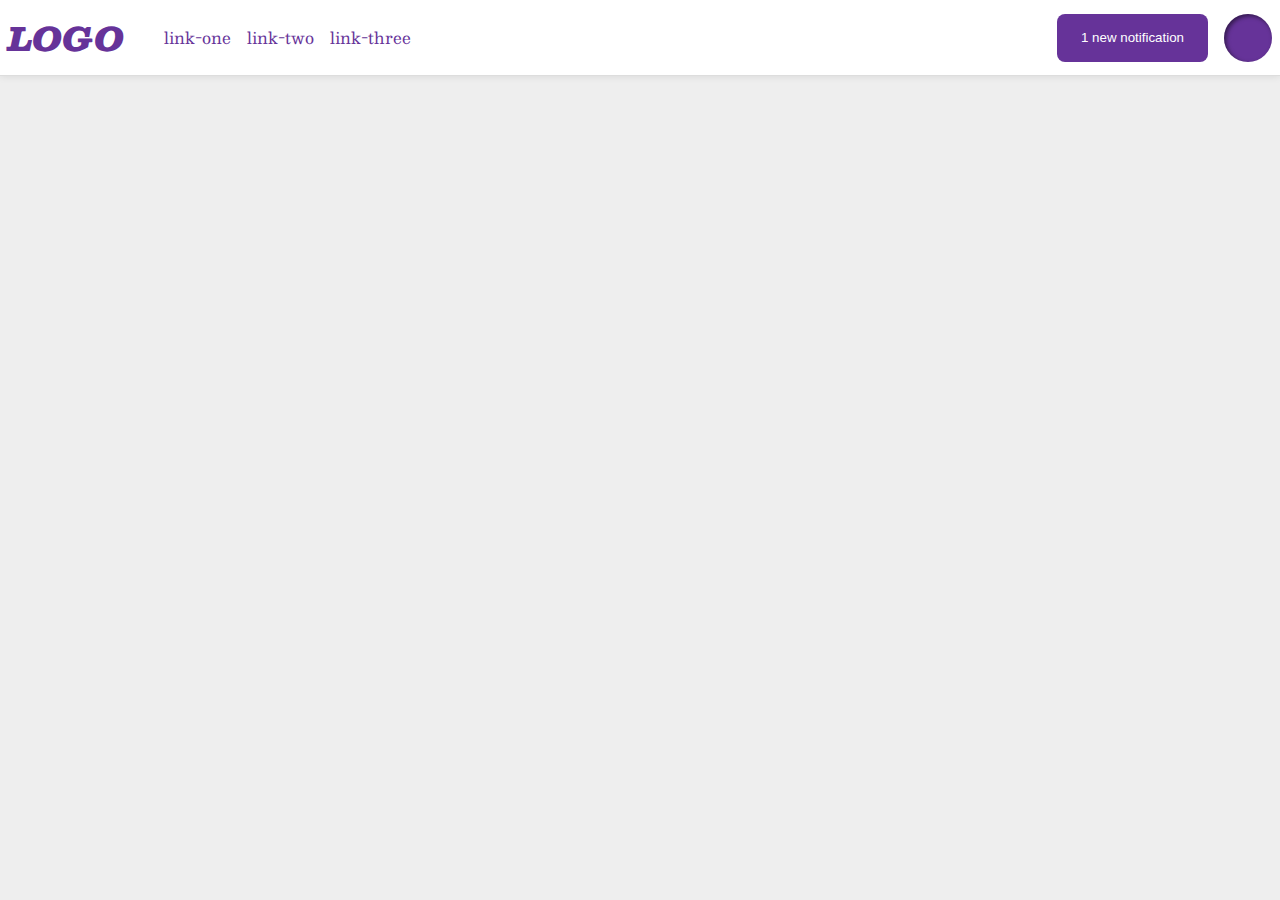
<file: foundations/flex/03-flex-header-2/index.html>
<!DOCTYPE html>
<html lang="en">
  <head>
    <meta charset="UTF-8">
    <meta http-equiv="X-UA-Compatible" content="IE=edge">
    <meta name="viewport" content="width=device-width, initial-scale=1.0">
    <title>Flex Header 2</title>
    <link rel="stylesheet" href="style.css">
  </head>
  <body>
    <div class="header">
      <div class="left-side-nav">
        <div class="logo">
          LOGO
        </div>
        <ul class="links">
          <li><a href="https://google.com">link-one</a></li>
          <li><a href="https://google.com">link-two</a></li>
          <li><a href="https://google.com">link-three</a></li>
        </ul>
      </div>
        
      <div class="right-side-nav">
        <button class="notifications">
          1 new notification
        </button>
        <div class="profile-image"></div>
      </div>
    </div>
  </body>
</html>
</file>
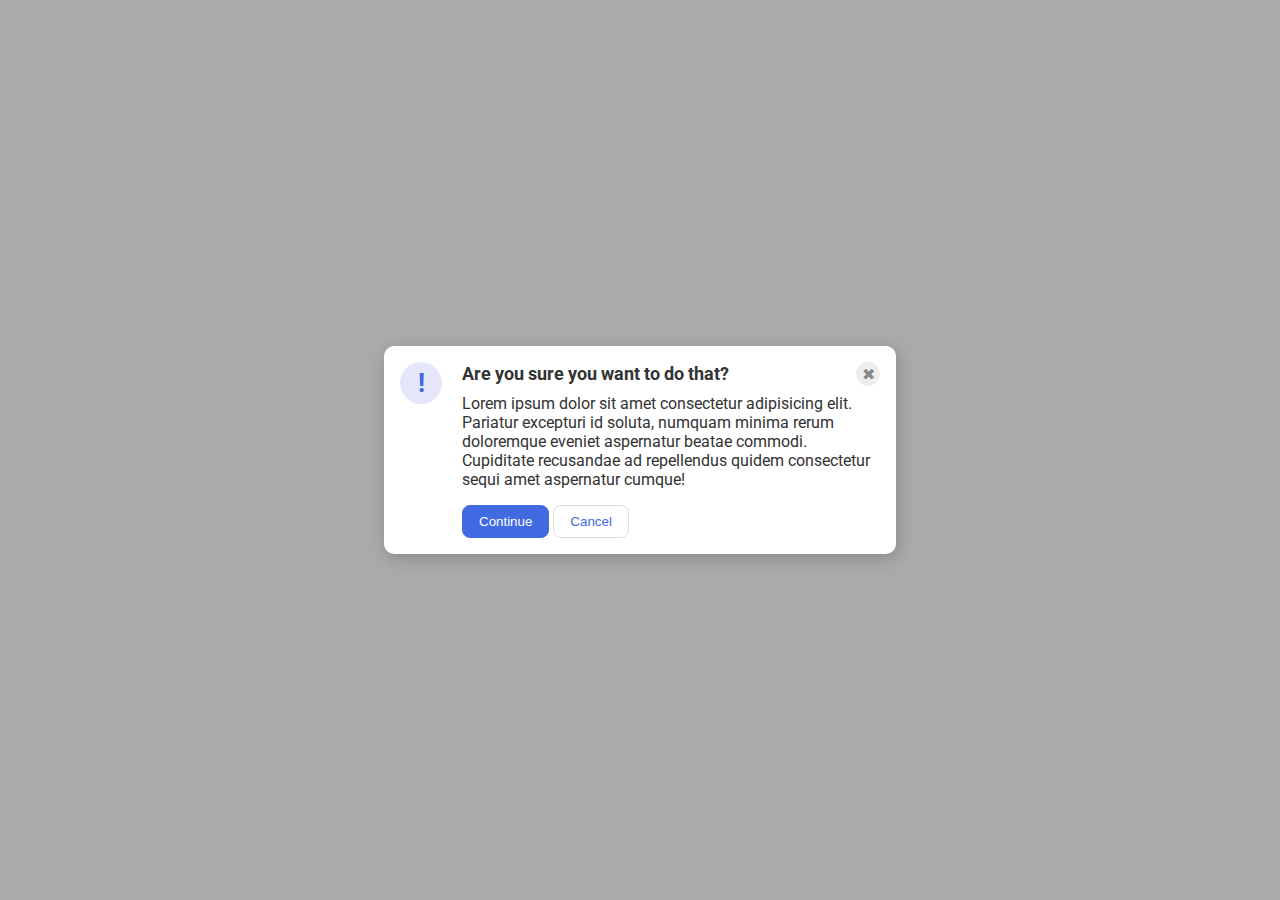
<file: foundations/flex/05-flex-modal/index.html>
<!DOCTYPE html>
<html lang="en">
  <head>
    <meta charset="UTF-8">
    <meta http-equiv="X-UA-Compatible" content="IE=edge">
    <meta name="viewport" content="width=device-width, initial-scale=1.0">
    <link rel="stylesheet" href="style.css">
    <title>Modal</title>
  </head>
  <body>
    <div class="modal">
      <div class="icon">!</div>

      <div class="container">

        <div class="header">Are you sure you want to do that?
          <button class="close-button">✖</button>
        </div>
          
          <div class="text">Lorem ipsum dolor sit amet consectetur adipisicing elit. Pariatur excepturi id soluta, numquam minima rerum doloremque eveniet aspernatur beatae commodi. Cupiditate recusandae ad repellendus quidem consectetur sequi amet aspernatur cumque!</div>
            <button class="continue">Continue</button>
            <button class="cancel">Cancel</button>
    </div>
  </body>
</html>
</file>
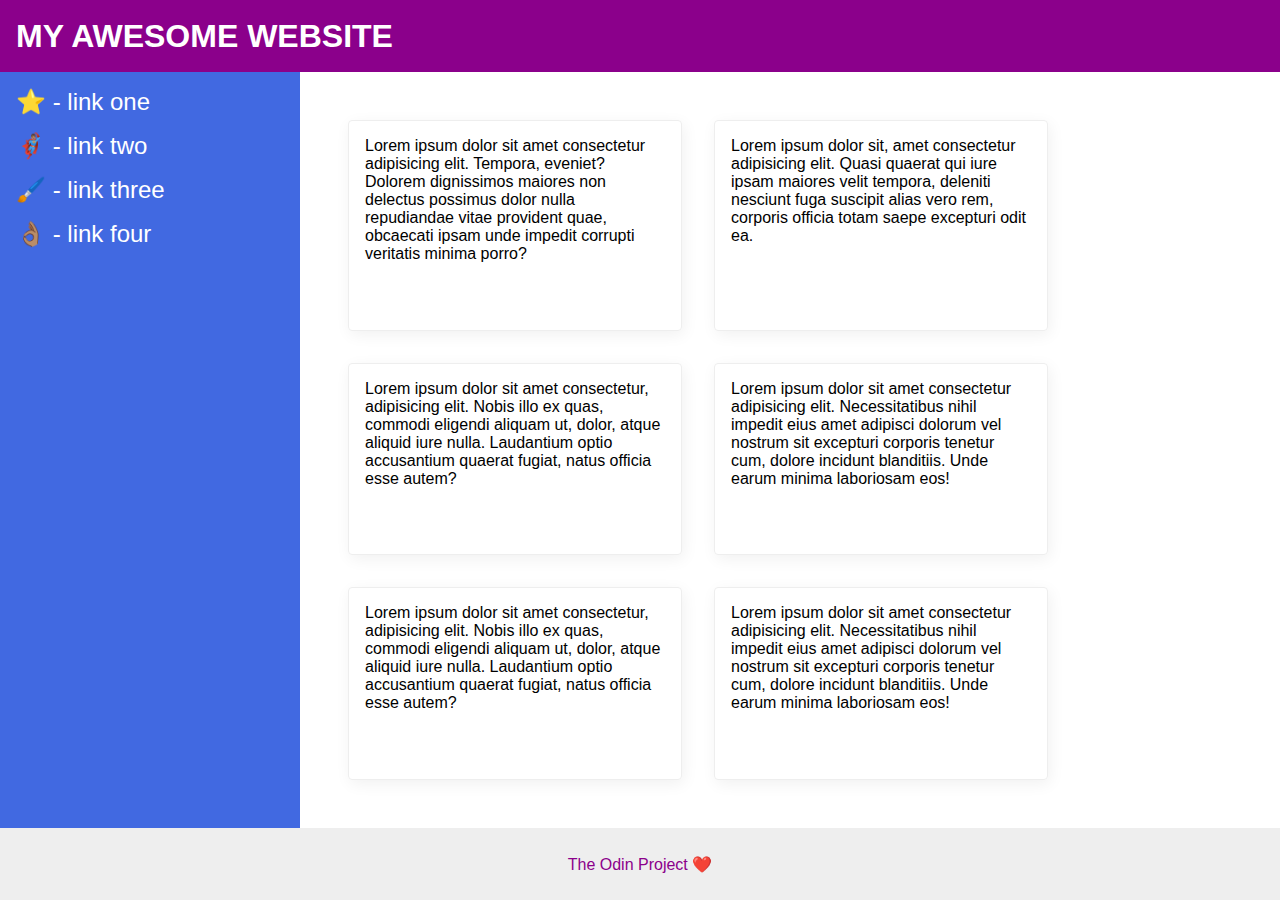
<file: foundations/flex/07-flex-layout-2/index.html>
<!DOCTYPE html>
<html lang="en">
  <head>
    <meta charset="UTF-8">
    <meta http-equiv="X-UA-Compatible" content="IE=edge">
    <meta name="viewport" content="width=device-width, initial-scale=1.0">
    <title>The Holy Grail</title>
    <link rel="stylesheet" href="style.css">
  </head>
  <body>
    <div class="header">
      MY AWESOME WEBSITE
    </div>
    
  <div class="header-container">
      <div class="sidebar">
        <ul>
          <li><a href="#">⭐ - link one</a></li>
          <li><a href="#">🦸🏽‍♂️ - link two</a></li>
          <li><a href="#">🖌️ - link three</a></li>
          <li><a href="#">👌🏽 - link four</a></li>
        </ul>
      </div>

    <div class="container">

      <div class="card">Lorem ipsum dolor sit amet consectetur adipisicing elit. Tempora, eveniet? Dolorem dignissimos maiores non delectus possimus dolor nulla repudiandae vitae provident quae, obcaecati ipsam unde impedit corrupti veritatis minima porro?</div>
      <div class="card">Lorem ipsum dolor sit, amet consectetur adipisicing elit. Quasi quaerat qui iure ipsam maiores velit tempora, deleniti nesciunt fuga suscipit alias vero rem, corporis officia totam saepe excepturi odit ea.</div>
      <div class="card">Lorem ipsum dolor sit amet consectetur, adipisicing elit. Nobis illo ex quas, commodi eligendi aliquam ut, dolor, atque aliquid iure nulla. Laudantium optio accusantium quaerat fugiat, natus officia esse autem?</div>
      <div class="card">Lorem ipsum dolor sit amet consectetur adipisicing elit. Necessitatibus nihil impedit eius amet adipisci dolorum vel nostrum sit excepturi corporis tenetur cum, dolore incidunt blanditiis. Unde earum minima laboriosam eos!</div>
      <div class="card">Lorem ipsum dolor sit amet consectetur, adipisicing elit. Nobis illo ex quas, commodi eligendi aliquam ut, dolor, atque aliquid iure nulla. Laudantium optio accusantium quaerat fugiat, natus officia esse autem?</div>
      <div class="card">Lorem ipsum dolor sit amet consectetur adipisicing elit. Necessitatibus nihil impedit eius amet adipisci dolorum vel nostrum sit excepturi corporis tenetur cum, dolore incidunt blanditiis. Unde earum minima laboriosam eos!</div>
    </div>
  </div>
      
    <div class="footer">
      The Odin Project ❤️
    </div>
  </body>
</html>
</file>
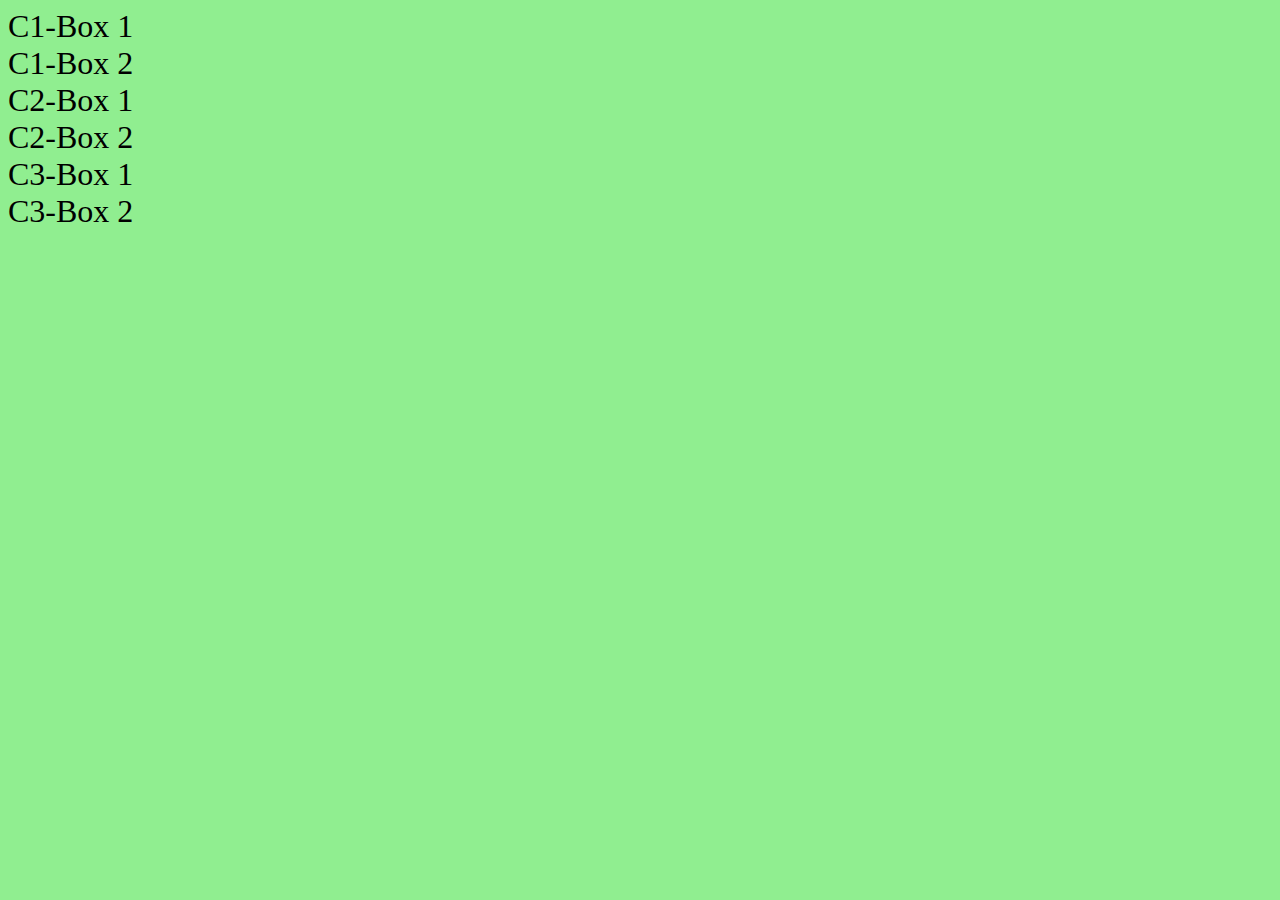
<file: foundations/flex/flex-attempt/index.html>
<!DOCTYPE html>
<html lang="en">
<head>
    <meta charset="UTF-8">
    <meta name="viewport" content="width=device-width, initial-scale=1.0">
    
    <link rel="stylesheet" href="./style.css">
    <title>Flex Attempt</title>
</head>
<body>
    
    <div class="container-1"> 
        <div class="box">C1-Box 1</div> 
        <div class="box">C1-Box 2</div> 
    </div>

    <div class="container-2"> 
        <div class="box">C2-Box 1</div> 
        <div class="box">C2-Box 2</div> 
    </div>
    
    <div class="container-3"> 
        <div class="box">C3-Box 1</div> 
        <div class="box">C3-Box 2</div> 
    </div>

</body>
</html>
</file>
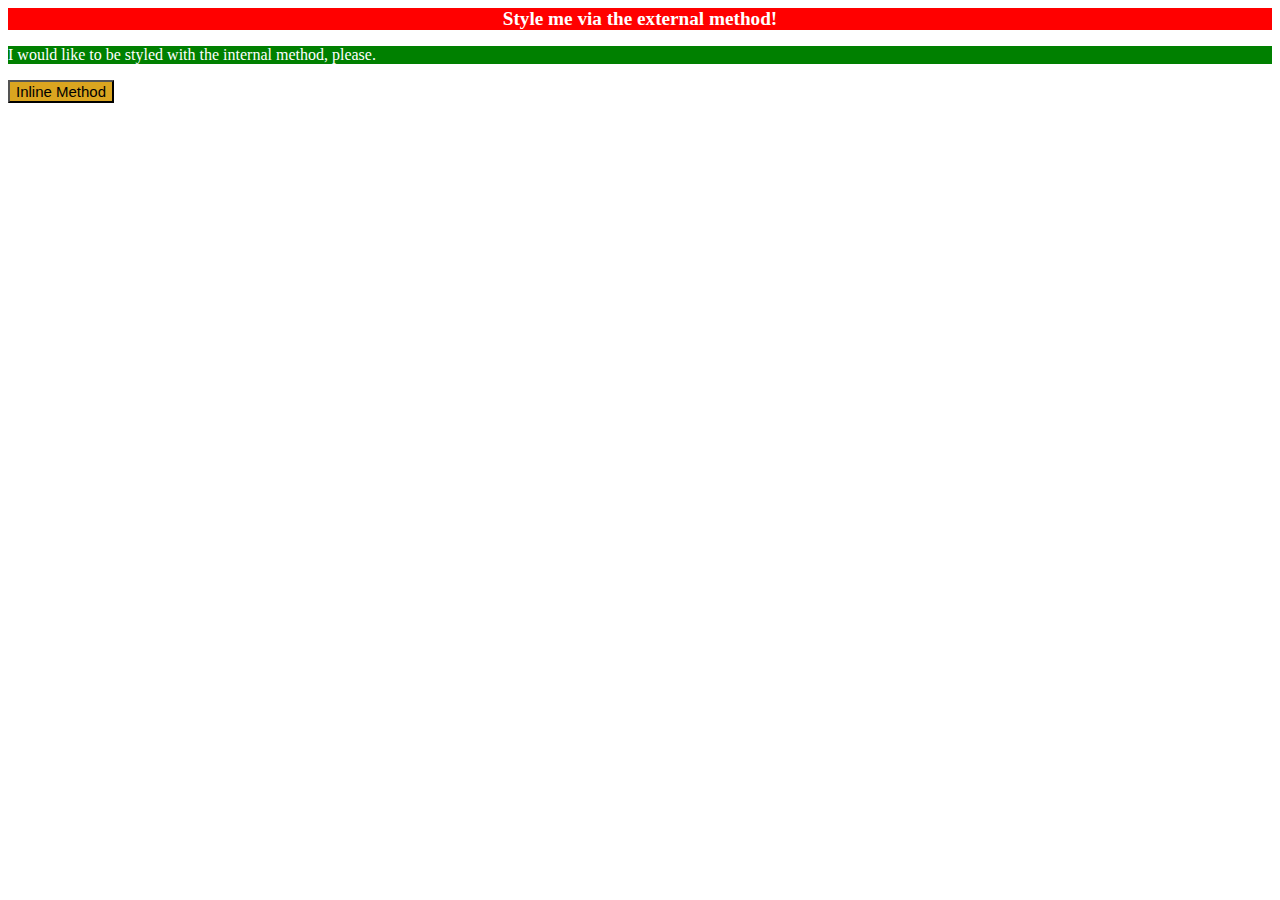
<file: foundations/intro-to-css/01-css-methods/index.html>
<!DOCTYPE html>
<html lang="en">
  <head>
    <meta charset="UTF-8">
    <meta http-equiv="X-UA-Compatible" content="IE=edge">
    <meta name="viewport" content="width=device-width, initial-scale=1.0">

    <link rel="stylesheet" href="./styles.css">

    <style>
      p{
        color: white;
        background-color: green;
      }
    </style>

    <title>Methods for Adding CSS</title>
  </head>
  <body>

    <div>Style me via the external method!</div>

    <p>I would like to be styled with the internal method, please.</p>
    
    <button style="background-color: goldenrod; font-size: 15px;">Inline Method</button>
  
  </body>
</html>
</file>
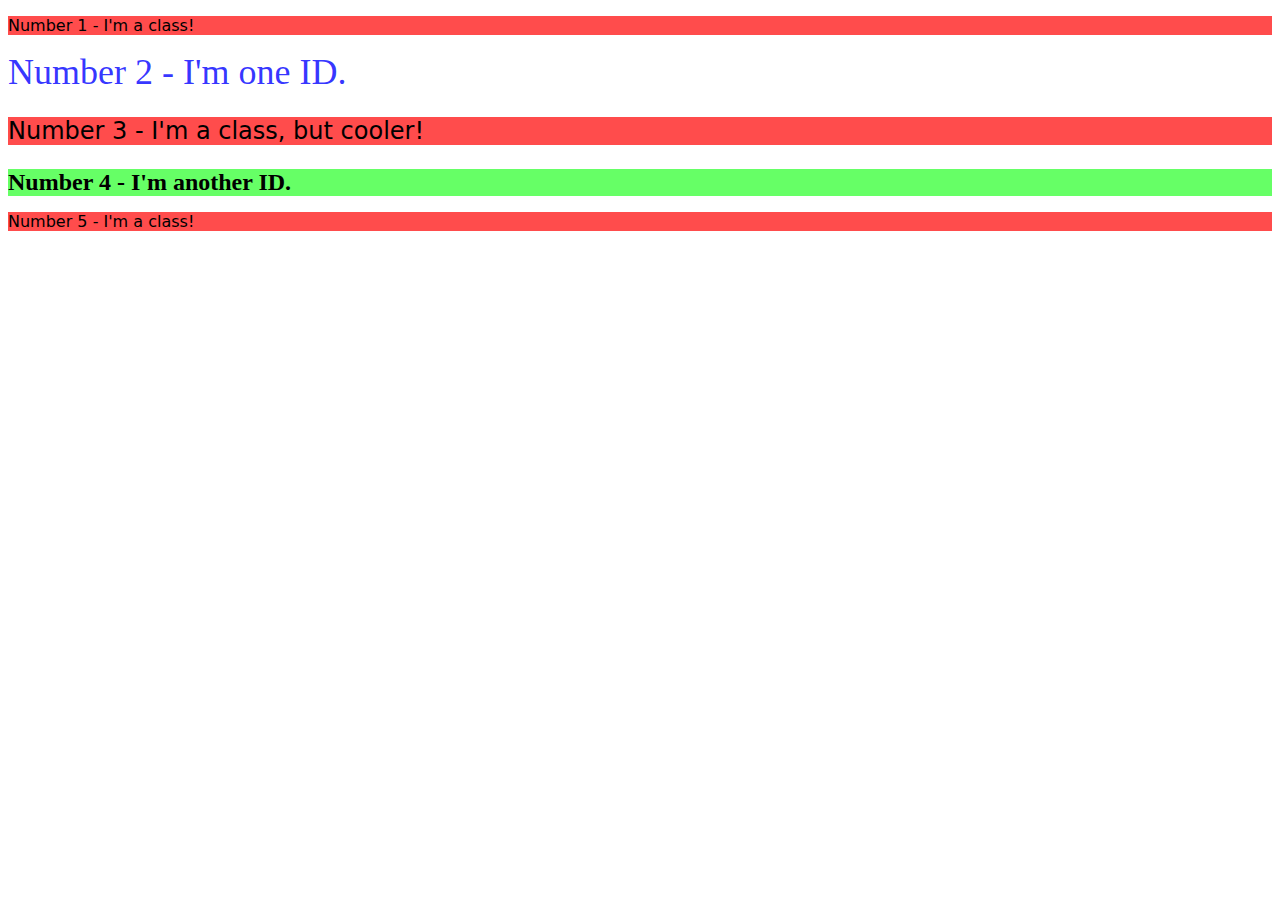
<file: foundations/intro-to-css/02-class-id-selectors/index.html>
<!DOCTYPE html>
<html lang="en">
  <head>
    <meta charset="UTF-8">
    <meta http-equiv="X-UA-Compatible" content="IE=edge">
    <meta name="viewport" content="width=device-width, initial-scale=1.0">
    <title>Class and ID Selectors</title>
    <link rel="stylesheet" href="style.css">
  </head>
  <body>
    <p class="common">Number 1 - I'm a class!</p>
    <div id="unique">Number 2 - I'm one ID.</div>
    <p class="common cooler">Number 3 - I'm a class, but cooler!</p>
    <div id="very-unique">Number 4 - I'm another ID.</div>
    <p class="common">Number 5 - I'm a class!</p>
  </body>
</html>
</file>
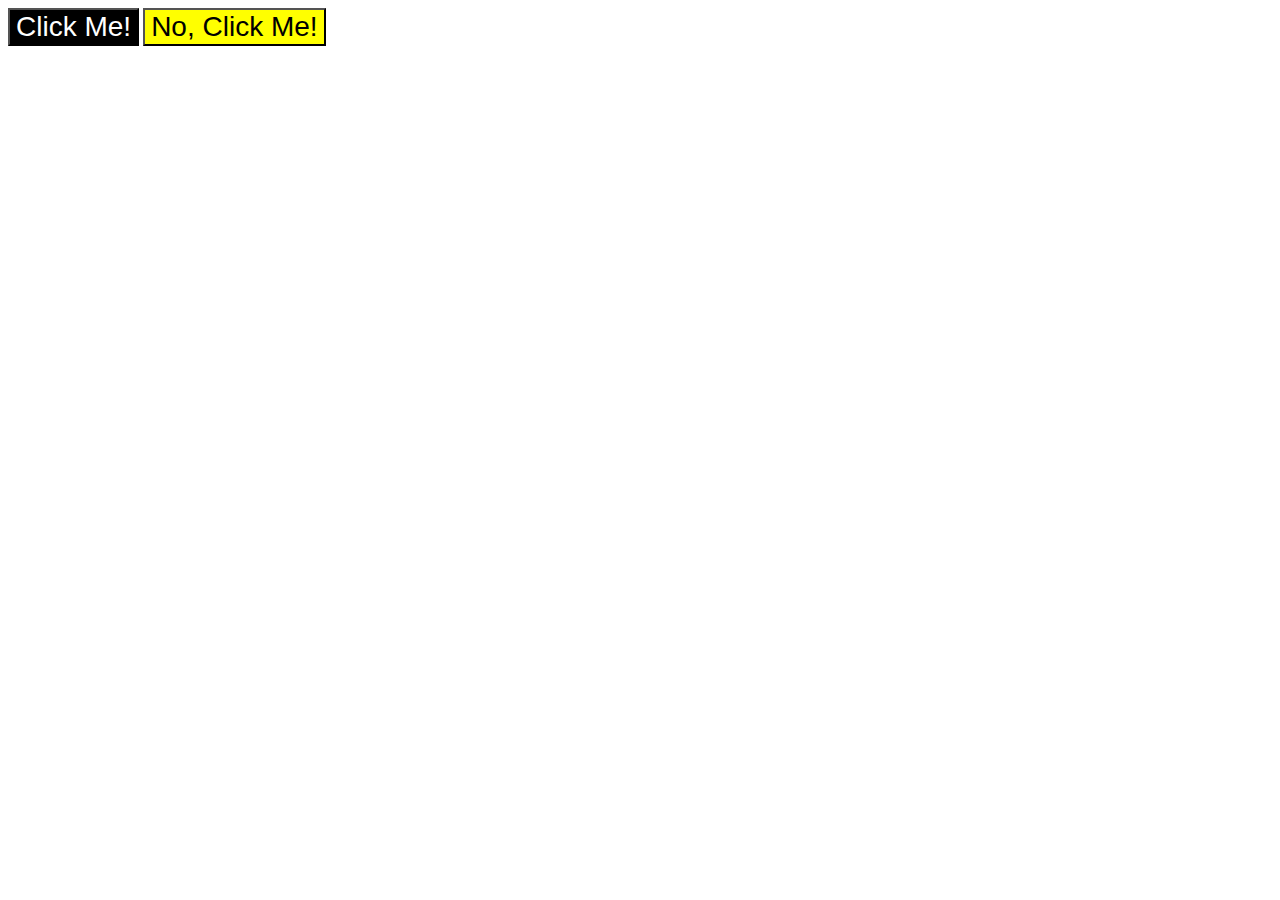
<file: foundations/intro-to-css/03-grouping-selectors/index.html>
<!DOCTYPE html>
<html lang="en">
  <head>
    <meta charset="UTF-8">
    <meta http-equiv="X-UA-Compatible" content="IE=edge">
    <meta name="viewport" content="width=device-width, initial-scale=1.0">
    <title>Grouping Selectors</title>
    <link rel="stylesheet" href="style.css">
  </head>
  <body>
    <button class="black-button">Click Me!</button>
    <button class="yellow-button">No, Click Me!</button>
  </body>
</html>
</file>
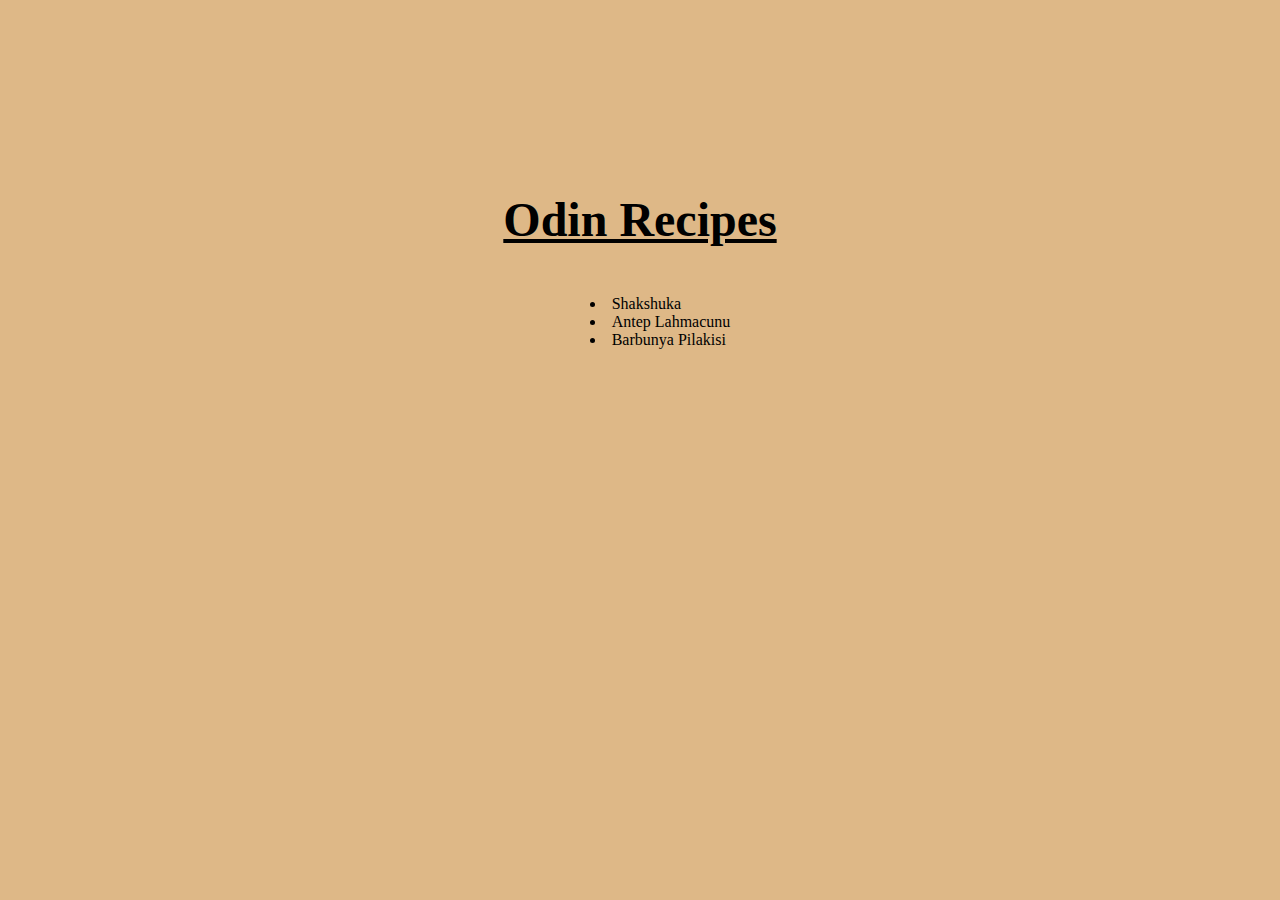
<file: foundations/intro-to-css/attempts/odin-recipes/index.html>
<!DOCTYPE html>
<html lang="en">
<head>
    <meta charset="UTF-8">
    <meta name="viewport" content="width=device-width, initial-scale=1.0">

    <link rel="stylesheet" href="./styles.css">
    <title>Odin Recipes</title>
</head>
<body>

    <h1>Odin Recipes</h1>

    <div class="nav-bar">
        <ul>
            <li>
                <a href="./recipes/shakshuka.html">Shakshuka</a>
            </li>
            <li>
                <a href="./recipes/antep-lahmacunu.html">Antep Lahmacunu</a>
            </li>
            <li>
                <a href="./recipes/barbunya-pilakisi.html">Barbunya Pilakisi</a>
            </li>
        </ul>
    </div>

</body>
</html>
</file>
<file: foundations/flex/03-flex-header-2/style.css>
/* this is some magical font-importing.  
you'll learn about it later. */
@import url('https://fonts.googleapis.com/css2?family=Besley:ital,wght@0,400;1,900&display=swap');

body {
  margin: 0;
  background: #eee;
  font-family: Besley, serif;
}

.header {
  background: white;
  border-bottom: 1px solid #ddd;
  box-shadow: 0 0 8px rgba(0,0,0,.1);
}

.profile-image {
  background: rebeccapurple;
  box-shadow: inset 2px 2px 4px rgba(0,0,0,.5);
  border-radius: 50%;
  width: 48px;
  height: 48px;
}

.logo {
  color: rebeccapurple;
  font-size: 32px;
  font-weight: 900;
  font-style: italic;
}

button {
  border: none;
  border-radius: 8px;
  background: rebeccapurple;
  color: white;
  padding: 8px 24px;
}

a {
  /* this removes the line under our links */
  text-decoration: none;
  color: rebeccapurple;
}

ul {
  list-style-type: none;
}

/* Solution */

.header{
  display: flex;
  justify-content: space-between;
  align-items: center;
  padding: 8px;
}

.left-side-nav{
  display: flex;
  align-items: center;
}

.links, .right-side-nav{
  display: inline-flex;
  gap: 16px;
}
</file>
<file: foundations/flex/05-flex-modal/style.css>
@import url('https://fonts.googleapis.com/css2?family=Roboto:wght@400;700&display=swap');

html, body {
  height: 100%;
}

body {
  font-family: Roboto, sans-serif;
  margin: 0;
  background: #aaa;
  color: #333;
  /* I'll give you this one for free lol */
  display: flex;
  align-items: center;
  justify-content: center;
}

.modal {
  background: white;
  width: 480px;
  border-radius: 10px;
  box-shadow: 2px 4px 16px rgba(0,0,0,.2);
}

.icon {
  color: royalblue;
  font-size: 26px;
  font-weight: 700;
  background: lavender;
  width: 42px;
  height: 42px;
  border-radius: 50%;
  display: flex;
  align-items: center;
  justify-content: center;
}

.close-button {
  background: #eee;
  border-radius: 50%;
  color: #888;
  font-weight: 400;
  font-size: 16px;
  height: 24px;
  width: 24px;
  display: flex;
  align-items: center;
  justify-content: center;
  border: 1px solid #eee;
  padding: 0;
}

button {
  cursor: pointer;
  padding: 8px 16px;
  border-radius: 8px;
}

button.continue {
  background: royalblue;
  border: 1px solid royalblue;
  color: white;
}

button.cancel {
  background: white;
  border: 1px solid #ddd;
  color: royalblue;
}

/* Solution */

.modal{
  display: flex;
  padding: 16px;
  gap: 20px;
}

.header{
  display: flex;
  align-items: center;
  justify-content: space-between;
  font-weight: bold;
  font-size: 1.1em;
  margin-bottom: 8px;
}

.icon{
  flex-shrink: 0;
}

.text{
  margin-bottom: 16px;
}
</file>
<file: foundations/flex/07-flex-layout-2/style.css>
body {
  font-family: -apple-system, BlinkMacSystemFont, 'Segoe UI', Roboto, Oxygen, Ubuntu, Cantarell, 'Open Sans', 'Helvetica Neue', sans-serif;
  margin: 0;
  min-height: 100vh;
}

.header {
  height: 72px;
  background: darkmagenta;
  color: white;
}

.footer {
  height: 72px;
  background: #eee;
  color: darkmagenta;
}

.sidebar {
  width: 300px;
  background: royalblue;
  box-sizing: border-box;
}

.card {
  border: 1px solid #eee;
  box-shadow: 2px 4px 16px rgba(0,0,0,.06);
  border-radius: 4px;
}

/* Solution */

body{
  display: flex;
  flex-direction: column;
}

.header{
  font-size: 32px;
  font-weight: 900;
  display: flex;
  align-items: center;
  padding: 0 16px;
}

.header-container{
  flex: 1;
  display: flex;
}

.sidebar{
  flex-shrink: 0;
  padding: 16px;
}

ul{
  list-style-type: none;
  margin: 0;
  padding: 0;
}

li{
  margin-bottom: 16px;
}

a{
  font-size: 24px;
  color: white;
  text-decoration: none;
}

.container{
  display: flex;
  flex-wrap: wrap;
  padding: 48px;
  gap: 32px;
}

.card{
  padding: 16px;
  width: 300px;
}

.footer{
  display: flex;
  justify-content: center;
  align-items: center;
}
</file>
<file: foundations/flex/flex-attempt/style.css>
body{
    background-color: lightgreen;
    display: flex;
    flex-direction: column;
    justify-content: center;
    font-size: 2em;
}

.container-1{
    flex: 1;
}
</file>
<file: foundations/intro-to-css/01-css-methods/styles.css>
div{
    font-size: 1.2em;
    font-weight: bold;
    color: white;
    background-color: red;

    text-align: center;
}
</file>
<file: foundations/intro-to-css/02-class-id-selectors/style.css>
/* Add CSS Styling */

.common{
    background-color: rgba(255, 0, 0, 0.7);
    font-family: Verdana, 'DejaVu Sans', sans-serif;
}

.cooler{
    font-size: 24px;
}

#unique{
    color: rgba(0, 0, 255, 0.8);
    font-size: 36px;
}

#very-unique{
    font-weight: bold;
    font-size: 24px;
    background-color: rgba(0, 255, 0, 0.6);
}
</file>
<file: foundations/intro-to-css/03-grouping-selectors/style.css>
/* Add CSS Styling */

button {
    font-size: 28px;
    font-family: Helvetica, 'Times New Roman', sans-serif;
}

.black-button{
    color: white;
    background-color: black;
}

.yellow-button{
    background-color: yellow;
}
</file>
<file: foundations/intro-to-css/attempts/odin-recipes/styles.css>
body{
    margin: 0 auto;
    background-color: burlywood;

    padding: 10em;
    justify-content: center;
    align-items: center;
}

h1{
    text-align: center;
    font-size: 3em;
    text-decoration: underline;
}

a{
    text-decoration: none;
    color: black;
}

a:hover{
    color:darkblue;
}

.nav-bar{
    display: flex;
    justify-content: center;
    align-items: center;
    list-style-position: inside;
}
</file>
